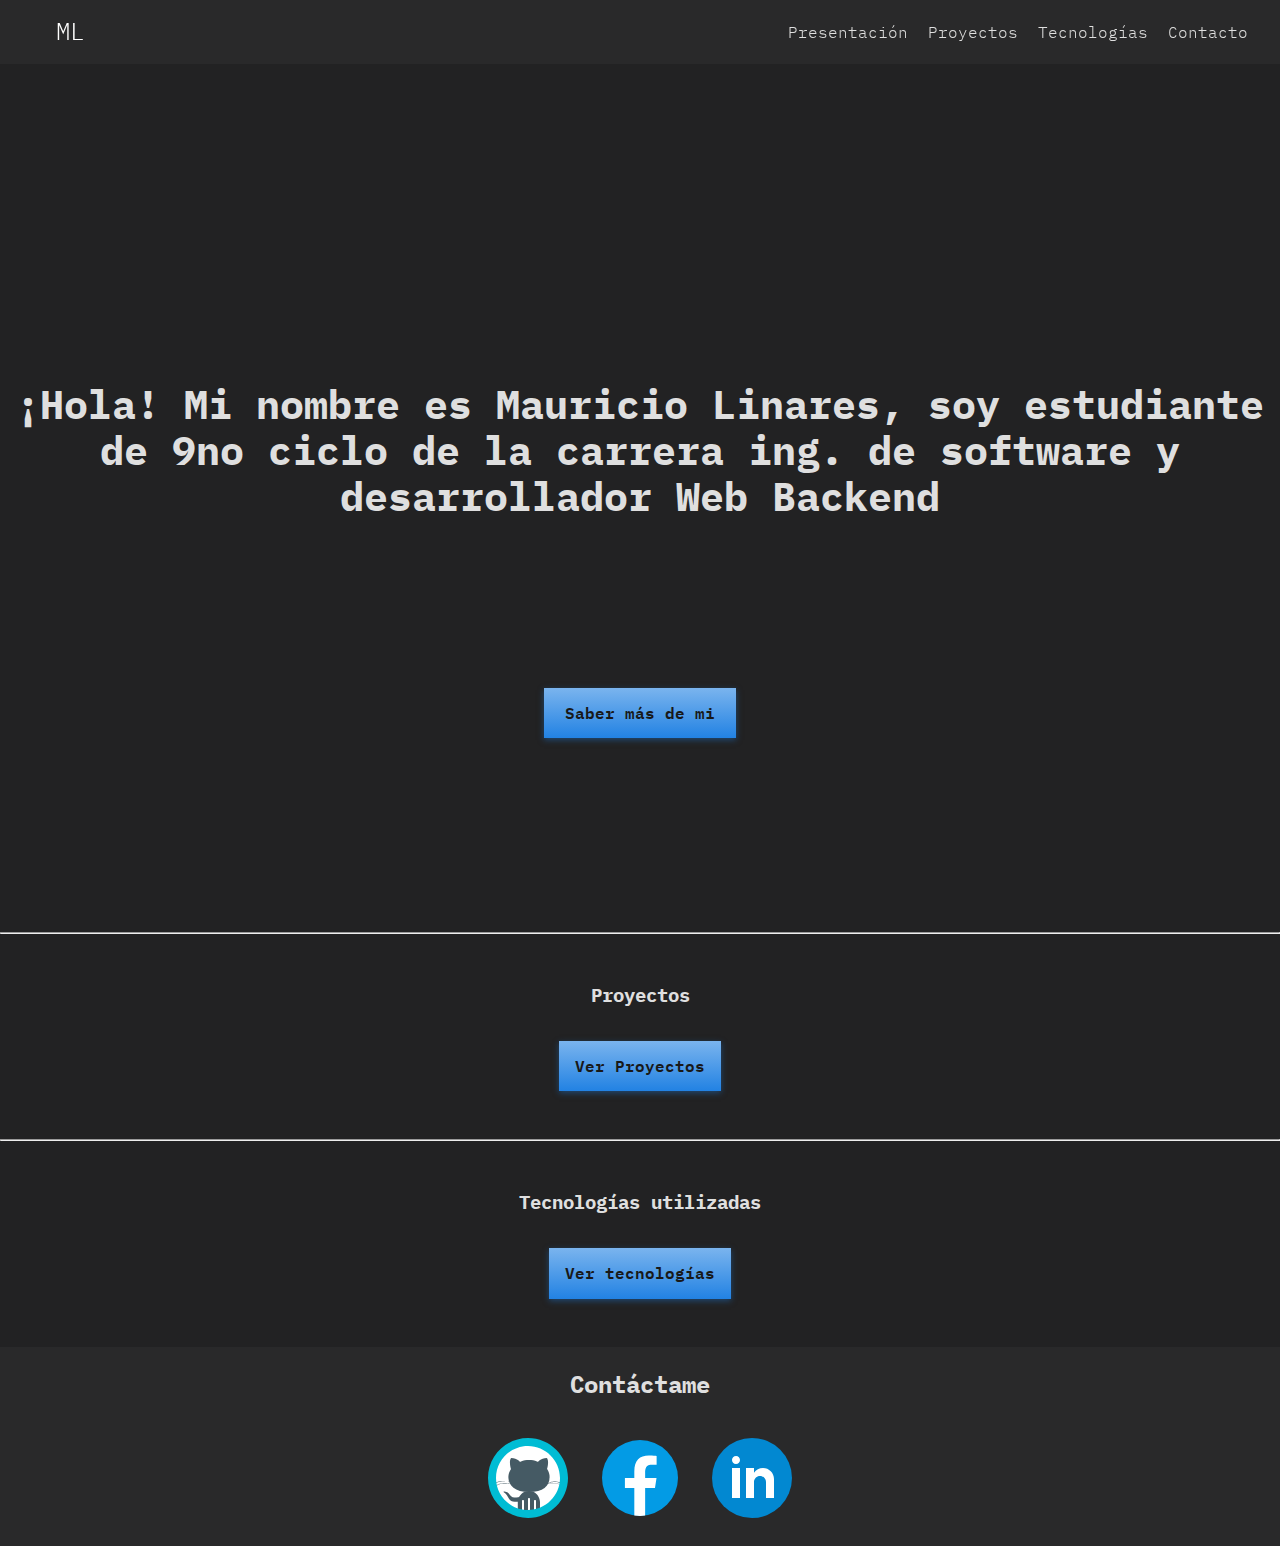
<file: index.html>
<!DOCTYPE html>
<html lang="en">
  <head>
    <meta charset="UTF-8" />
    <meta http-equiv="X-UA-Compatible" content="IE=edge" />
    <meta name="viewport" content="width=device-width, initial-scale=1.0" />
    <link rel="icon" href="./resources/img/favicon.svg" />
  <link rel="mask-icon" href="./resources/img/favicon.svg" />
    <link rel="stylesheet" type="text/css" href="vendors/css/normalize.css" />
    <link rel="stylesheet" type="text/css" href="resources/css/style.css" />
    <link
      href="https://fonts.googleapis.com/css2?family=Lato:ital,wght@0,100;0,300;0,400;1,300&display=swap"
      rel="stylesheet"
    />
    <link
      href="https://fonts.googleapis.com/icon?family=Material+Icons"
      rel="stylesheet"
    />
    <title>Mauricio Linares</title>
  </head>

  <!-- HEADER -->
  <body>
    <header class="header">
      <a href="./index.html" class="header__logo">
        <p >ML</p>
      </a>
      <nav class="header__sections-footer">
        <a class="" href="#sections-presentation"> Presentación </a>
        <a class="" href="#sections-projects"> Proyectos </a>
        <a class="" href="#sections-technologies"> Tecnologías </a>
        <a class="" href="#sections-footer"> Contacto </a>
      </nav>
      <div class="header__spacer header__menu">
        <label for="sidebar-check">
          <span class="material-icons"> menu </span>
        </label>
      </div>
      <!-- sidebar -->
      <input id="sidebar-check" type="checkbox" />
      <nav id="sidebar" class="sidebar">
        <button href="#" class="button sidebar__close-icon">
          <label for="sidebar-check">
            <span class="material-icons icon-close"> close </span>
          </label>
        </button>

        <div class="sidebar__items">

          <a
            class="sidebar__item"
            href="#sections-presentation"
            onclick="document.getElementById('sidebar-check').checked = false"
            >Presentación</a
          >
          <a
            class="sidebar__item"
            href="#sections-projects"
            onclick="document.getElementById('sidebar-check').checked = false"
            >Proyectos</a
          >

          <a
            class="sidebar__item"
            href="#sections-technologies"
            onclick="document.getElementById('sidebar-check').checked = false"
            >Tecnologías</a
          >

          <a
            class="sidebar__item"
            href="#sections-footer"
            onclick="document.getElementById('sidebar-check').checked = false"
            >Contacto</a
          >
        </div>
      </nav>
    </header>
    <!-- HERO -->
    <div id = "sections-presentation" class="container hero">
      <h1 class="hero__presentation">
        ¡Hola! Mi nombre es Mauricio Linares, soy estudiante de 9no ciclo de la
        carrera ing. de software y desarrollador Web Backend
      </h1>
      <a class="hero__link button" href="./me.html">
        Saber más de mi
      </a>
    </div>

        <!-- PROJECTS -->
    <hr class="container separator" id="sections-projects" />
    <div class="container projects-section">
      <h3 class="projects-section__title">
        Proyectos
      </h3>   
      <a class="projects-section__link button" href="./projects.html">
        Ver Proyectos
      </a> 
    </div>

    <!-- TECHNOLOGIES -->

    <hr class="container separator" id="sections-technologies" />
    <div class="container technologies-section">
      <h3 class="technologies-section__title">
        Tecnologías utilizadas
      </h3>   
      <a class="technologies-section__link button" href="./technologies.html">
        Ver tecnologías
      </a> 
    </div>

    <!-- FOOTER -->
    
    <footer id="sections-footer" class="container footer">
      <h3 class="footer__title">Contáctame</h3>
      <ul class="footer__body">
        <li>
          <a
            href="https://github.com/Maurck"
            target="_blank"
            class="link__button"
            ><img
              class="link__buttton-image"
              src="resources/img/github_logo.svg"
          /></a>
        </li>
        <li>
          <a
            href="https://www.facebook.com/mau.riccio.3"
            target="_blank"
            class="link__button"
            ><img
              class="link__buttton-image"
              src="resources/img/facebook_logo.svg"
          /></a>
        </li>
        <li>
          <a
            href="https://www.linkedin.com/in/mauricio-linares20/"
            target="_blank"
            class="link__button"
            ><img
              class="link__buttton-image"
              src="resources/img/linkedin_logo.svg"
          /></a>
        </li>
      </ul>
    </footer>
  </body>
</html>
</file>
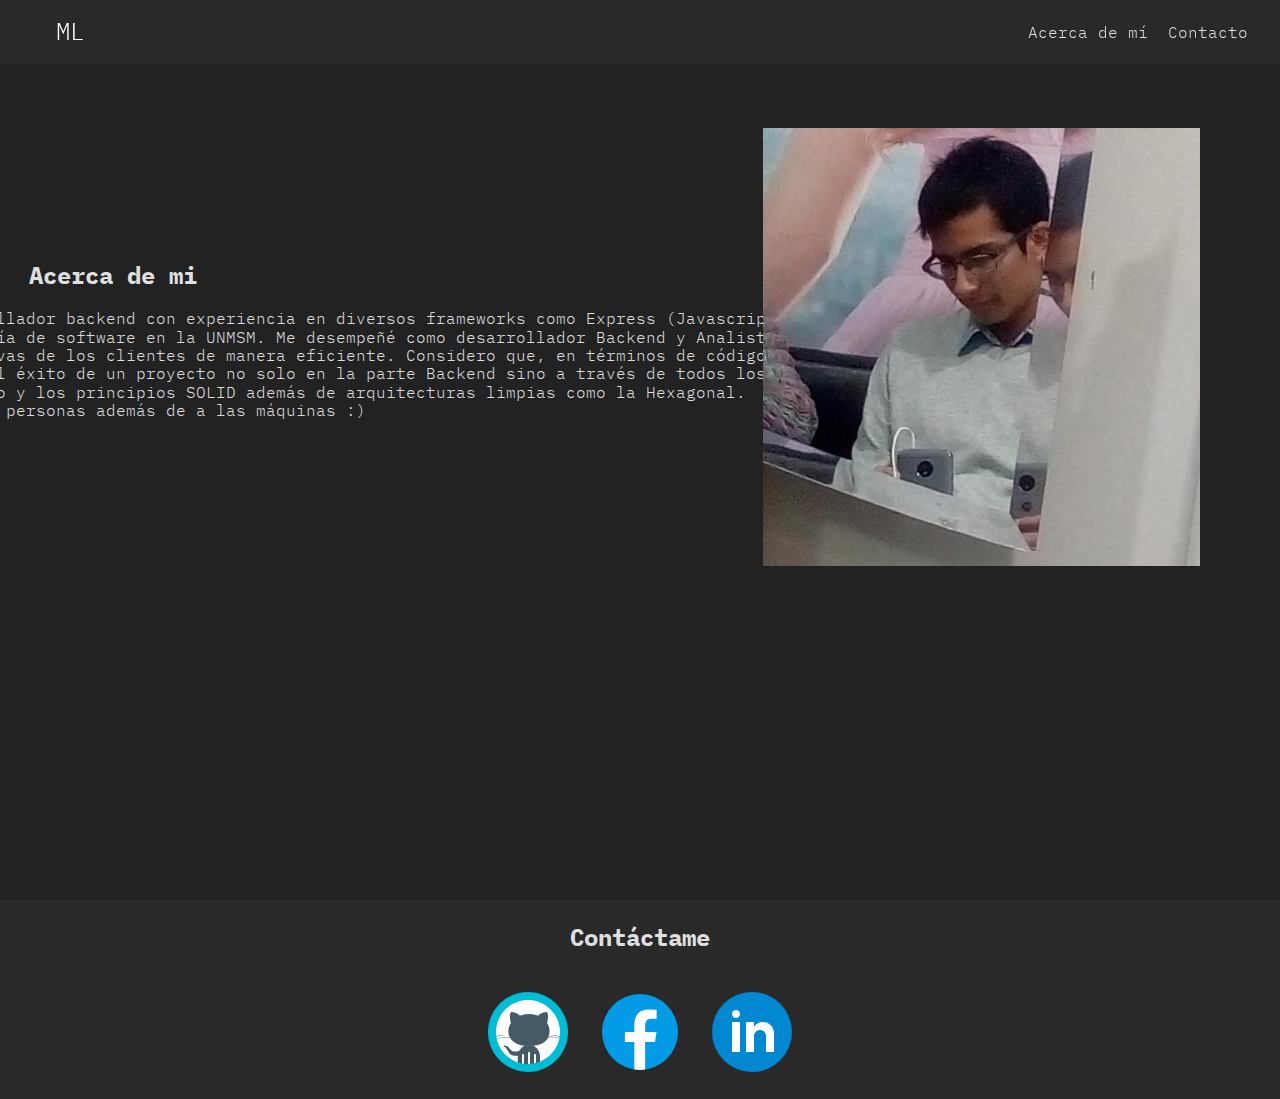
<file: me.html>
<!DOCTYPE html>
<html lang="en">
  <head>
    <meta charset="UTF-8" />
    <meta http-equiv="X-UA-Compatible" content="IE=edge" />
    <meta name="viewport" content="width=device-width, initial-scale=1.0" />
    <link rel="icon" href="./resources/img/favicon.svg" />
    <link rel="mask-icon" href="./resources/img/favicon.svg" />
    <link rel="stylesheet" type="text/css" href="vendors/css/normalize.css" />
    <link rel="stylesheet" type="text/css" href="resources/css/style.css" />
    <link
      href="https://fonts.googleapis.com/css2?family=Lato:ital,wght@0,100;0,300;0,400;1,300&display=swap"
      rel="stylesheet"
    />
    <link
      href="https://fonts.googleapis.com/icon?family=Material+Icons"
      rel="stylesheet"
    />
    <title>Mauricio Linares</title>
  </head>
  <body>
    <header class="header">
      <a href="./index.html" class="header__logo">
        <p>ML</p>
      </a>
      <nav class="header__sections-footer">
        <a class="" href="#sections-about"> Acerca de mí </a>
        <a class="" href="#sections-footer"> Contacto </a>
      </nav>
      <div class="header__spacer header__menu">
        <label for="sidebar-check">
          <span class="material-icons"> menu </span>
        </label>
      </div>
      <!-- sidebar -->
      <input id="sidebar-check" type="checkbox" />
      <nav id="sidebar" class="sidebar">
        <button href="#" class="button sidebar__close-icon">
          <label for="sidebar-check">
            <span class="material-icons icon-close"> close </span>
          </label>
        </button>

        <div class="sidebar__items">
          <a
            class="sidebar__item"
            href="#sections-about"
            onclick="document.getElementById('sidebar-check').checked = false"
            >Acerca de mí</a
          >

          <a
            class="sidebar__item"
            href="#sections-footer"
            onclick="document.getElementById('sidebar-check').checked = false"
            >Contacto</a
          >
        </div>
      </nav>
    </header>
    <main class="container">
      <section id="sections-about" class="biography">
        <img src="./resources/img/yo.jpg" class="biography__image" />
        <div class="biography__info">
          <h2 class="biography__title">Acerca de mi</h2>
          <p class="biography__text">
            Mi nombre es Mauricio Linares, tengo 21 años y soy desarrollador
            backend con experiencia en diversos frameworks como Express
            (Javascript) y Flask (Python). Actualmente estudio al carrera de
            ingeniería de software en la UNMSM. Me desempeñé como desarrollador
            Backend y Analista en la empresa consultora Bitzone cumpliendo con
            las espectativas de los clientes de manera eficiente. Considero que,
            en términos de código, las buenas prácticas y la mantenibilidad son
            claves para el éxito de un proyecto no solo en la parte Backend sino
            a través de todos los aspectos del mismo, para esto, se aplica
            Patrones de diseño y los principios SOLID además de arquitecturas
            limpias como la Hexagonal. Además me gusta conversar, cantar, bailar
            y entender a las personas además de a las máquinas :)
          </p>
        </div>
      </section>
    </main>
    <footer id="sections-footer" class="container footer">
      <h3 class="footer__title">Contáctame</h3>
      <ul class="footer__body">
        <li>
          <a
            href="https://github.com/Maurck"
            target="_blank"
            class="link__button"
            ><img
              class="link__buttton-image"
              src="resources/img/github_logo.svg"
          /></a>
        </li>
        <li>
          <a
            href="https://www.facebook.com/mau.riccio.3"
            target="_blank"
            class="link__button"
            ><img
              class="link__buttton-image"
              src="resources/img/facebook_logo.svg"
          /></a>
        </li>
        <li>
          <a
            href="https://www.linkedin.com/in/mauricio-linares20/"
            target="_blank"
            class="link__button"
            ><img
              class="link__buttton-image"
              src="resources/img/linkedin_logo.svg"
          /></a>
        </li>
      </ul>
    </footer>
  </body>
</html>
</file>
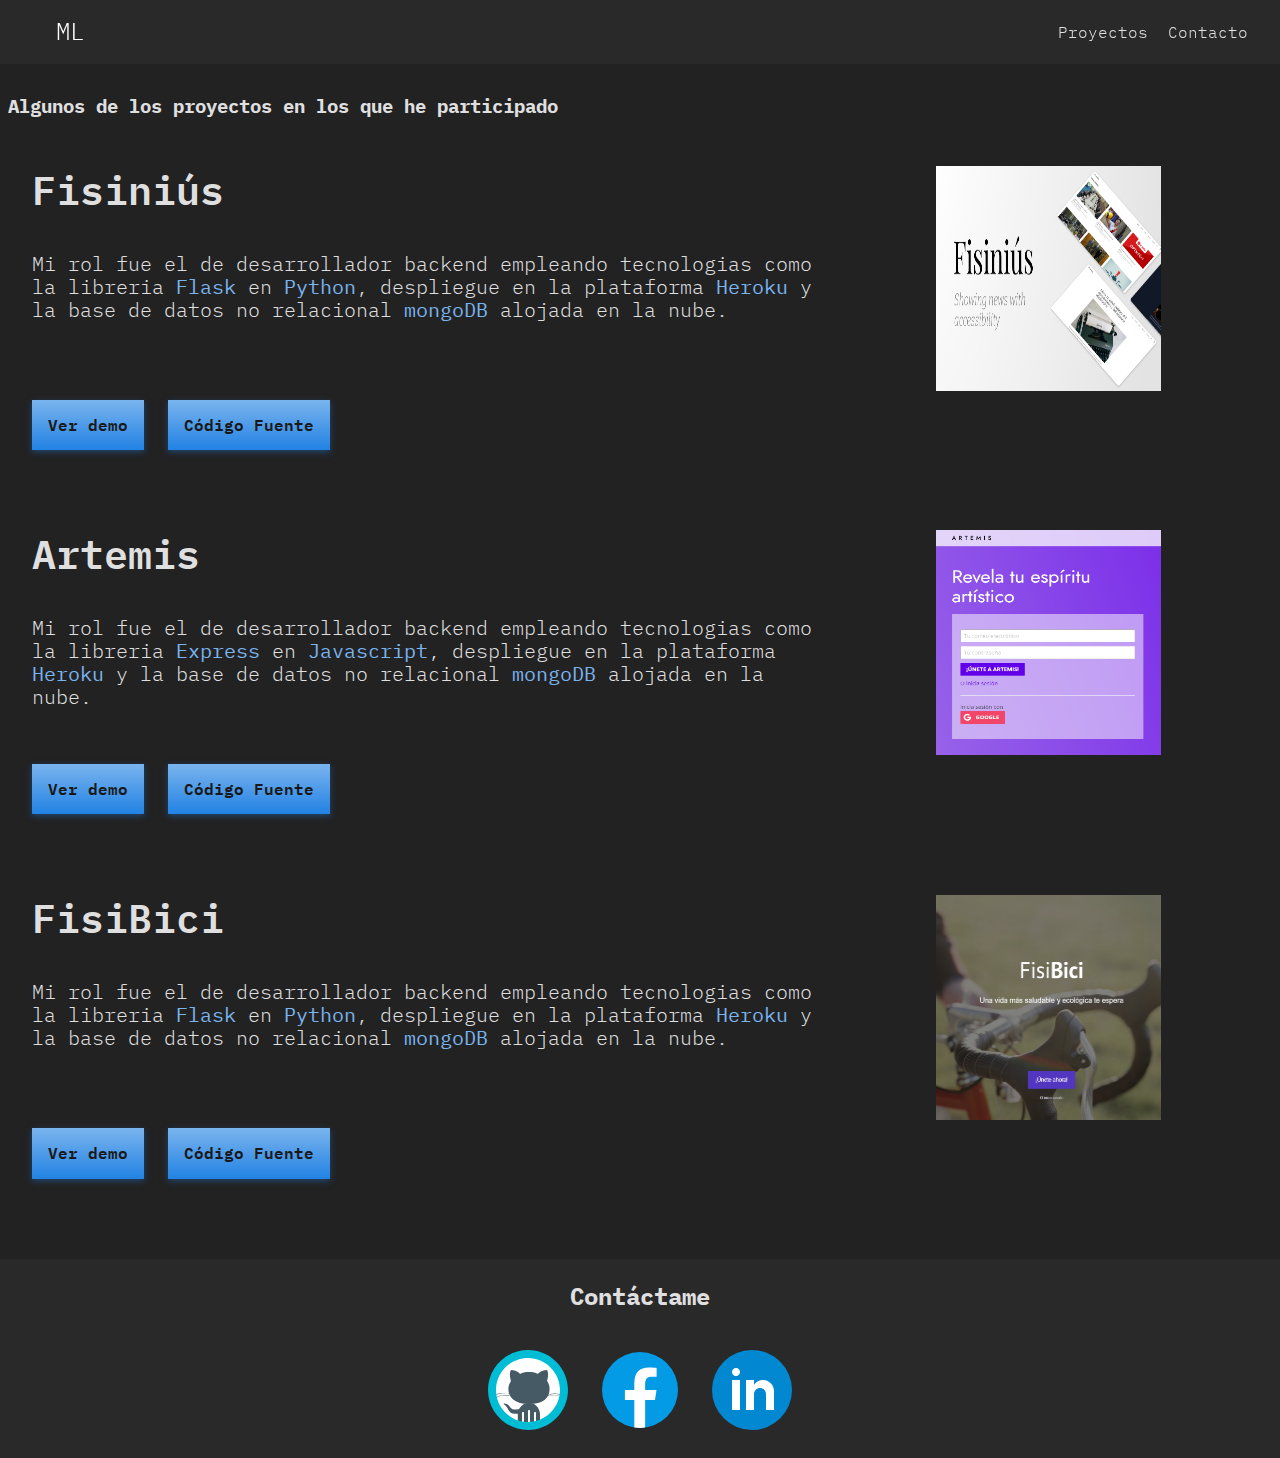
<file: projects.html>
<!DOCTYPE html>
<html lang="en">
  <head>
    <meta charset="UTF-8" />
    <meta http-equiv="X-UA-Compatible" content="IE=edge" />
    <meta name="viewport" content="width=device-width, initial-scale=1.0" />
    <link rel="icon" href="./resources/img/favicon.svg" />
  <link rel="mask-icon" href="./resources/img/favicon.svg" />
    <link rel="stylesheet" type="text/css" href="vendors/css/normalize.css" />
    <link rel="stylesheet" type="text/css" href="resources/css/style.css" />
    <link
      href="https://fonts.googleapis.com/css2?family=Lato:ital,wght@0,100;0,300;0,400;1,300&display=swap"
      rel="stylesheet"
    />
    <link
      href="https://fonts.googleapis.com/icon?family=Material+Icons"
      rel="stylesheet"
    />
    <title>Mauricio Linares</title>
  </head>

  <!-- HEADER -->
  <body>
    <header class="header">
      <a href="./index.html" class="header__logo">
        <p >ML</p>
      </a>
      <nav class="header__sections-footer">
        <a class="" href="#sections-projects"> Proyectos </a>
        <a class="" href="#sections-footer"> Contacto </a>
      </nav>
      <div class="header__spacer header__menu">
        <label for="sidebar-check">
          <span class="material-icons"> menu </span>
        </label>
      </div>
      <!-- sidebar -->
      <input id="sidebar-check" type="checkbox" />
      <nav id="sidebar" class="sidebar">
        <button href="#" class="button sidebar__close-icon">
          <label for="sidebar-check">
            <span class="material-icons icon-close"> close </span>
          </label>
        </button>

        <div class="sidebar__items">
          <a
            class="sidebar__item"
            href="#sections-projects"
            onclick="document.getElementById('sidebar-check').checked = false"
            >Proyectos</a
          >

          <a
            class="sidebar__item"
            href="#sections-footer"
            onclick="document.getElementById('sidebar-check').checked = false"
            >Contacto</a
          >
        </div>
      </nav>
    </header>
    <!-- PROJECTS -->
    <div id="sections-projects" class="container projects">
      <h3 class="projects__title">
        Algunos de los proyectos en los que he participado
      </h3>

      <div class="project">
        <div class="project__body">
          <div class="project__info">
            <h3 class="project__title">Fisiniús</h3>
            <img src="resources/img/fisinius.jpg" class="project__image" />
            <p class="project__description">
              Mi rol fue el de desarrollador backend empleando tecnologias como
              la libreria
              <strong class="project__description--highlighted">Flask</strong>
              en
              <strong class="project__description--highlighted">Python</strong>,
              despliegue en la plataforma
              <strong class="project__description--highlighted">Heroku</strong>
              y la base de datos no relacional
              <strong class="project__description--highlighted">mongoDB</strong>
              alojada en la nube.
            </p>
          </div>
        </div>
        <div class="project__footer">
          <a
            href="https://fisinius.netlify.app/"
            target="_blank"
            class="project__link button"
            >Ver demo</a
          >

          <a
            href="https://github.com/Maurck/fisinius"
            target="_blank"
            class="project__link button"
            >Código Fuente</a
          >
        </div>
      </div>

      <div class="project">
        <div class="project__body">
          <div class="project__info">
            <h3 class="project__title">Artemis</h3>
            <img src="resources/img/artemis.jpg" class="project__image" />
            <p class="project__description">
              Mi rol fue el de desarrollador backend empleando tecnologias como
              la libreria
              <strong class="project__description--highlighted">Express</strong>
              en
              <strong class="project__description--highlighted"
                >Javascript</strong
              >, despliegue en la plataforma
              <strong class="project__description--highlighted">Heroku</strong>
              y la base de datos no relacional
              <strong class="project__description--highlighted">mongoDB</strong>
              alojada en la nube.
            </p>
          </div>
        </div>
        <div class="project__footer">
          <a
            href="https://artemis-art.netlify.app/"
            target="_blank"
            class="project__link button"
            >Ver demo</a
          >
          <a
            href="https://github.com/Maurck/Artemis-backend"
            target="_blank"
            class="project__link button"
            >Código Fuente</a
          >
        </div>
      </div>

      <div class="project">
        <div class="project__body">
          <div class="project__info">
            <h3 class="project__title">FisiBici</h3>
            <img src="resources/img/fisibici.jpg" class="project__image" />
            <p class="project__description">
              Mi rol fue el de desarrollador backend empleando tecnologias como
              la libreria
              <strong class="project__description--highlighted">Flask</strong>
              en
              <strong class="project__description--highlighted">Python</strong>,
              despliegue en la plataforma
              <strong class="project__description--highlighted">Heroku</strong>
              y la base de datos no relacional
              <strong class="project__description--highlighted">mongoDB</strong>
              alojada en la nube.
            </p>
          </div>
        </div>
        <div class="project__footer">
          <a
            href="https://fisi-bici.herokuapp.com/"
            target="_blank"
            class="project__link button"
            >Ver demo</a
          >
          <a
            href="https://github.com/Maurck/FisiBici"
            target="_blank"
            class="project__link button"
            >Código Fuente</a
          >
        </div>
      </div>
    </div>

    <!-- FOOTER -->
    
    <footer id="sections-footer" class="container footer">
      <h3 class="footer__title">Contáctame</h3>
      <ul class="footer__body">
        <li>
          <a
            href="https://github.com/Maurck"
            target="_blank"
            class="link__button"
            ><img
              class="link__buttton-image"
              src="resources/img/github_logo.svg"
          /></a>
        </li>
        <li>
          <a
            href="https://www.facebook.com/mau.riccio.3"
            target="_blank"
            class="link__button"
            ><img
              class="link__buttton-image"
              src="resources/img/facebook_logo.svg"
          /></a>
        </li>
        <li>
          <a
            href="https://www.linkedin.com/in/mauricio-linares20/"
            target="_blank"
            class="link__button"
            ><img
              class="link__buttton-image"
              src="resources/img/linkedin_logo.svg"
          /></a>
        </li>
      </ul>
    </footer>
  </body>
</html>
</file>
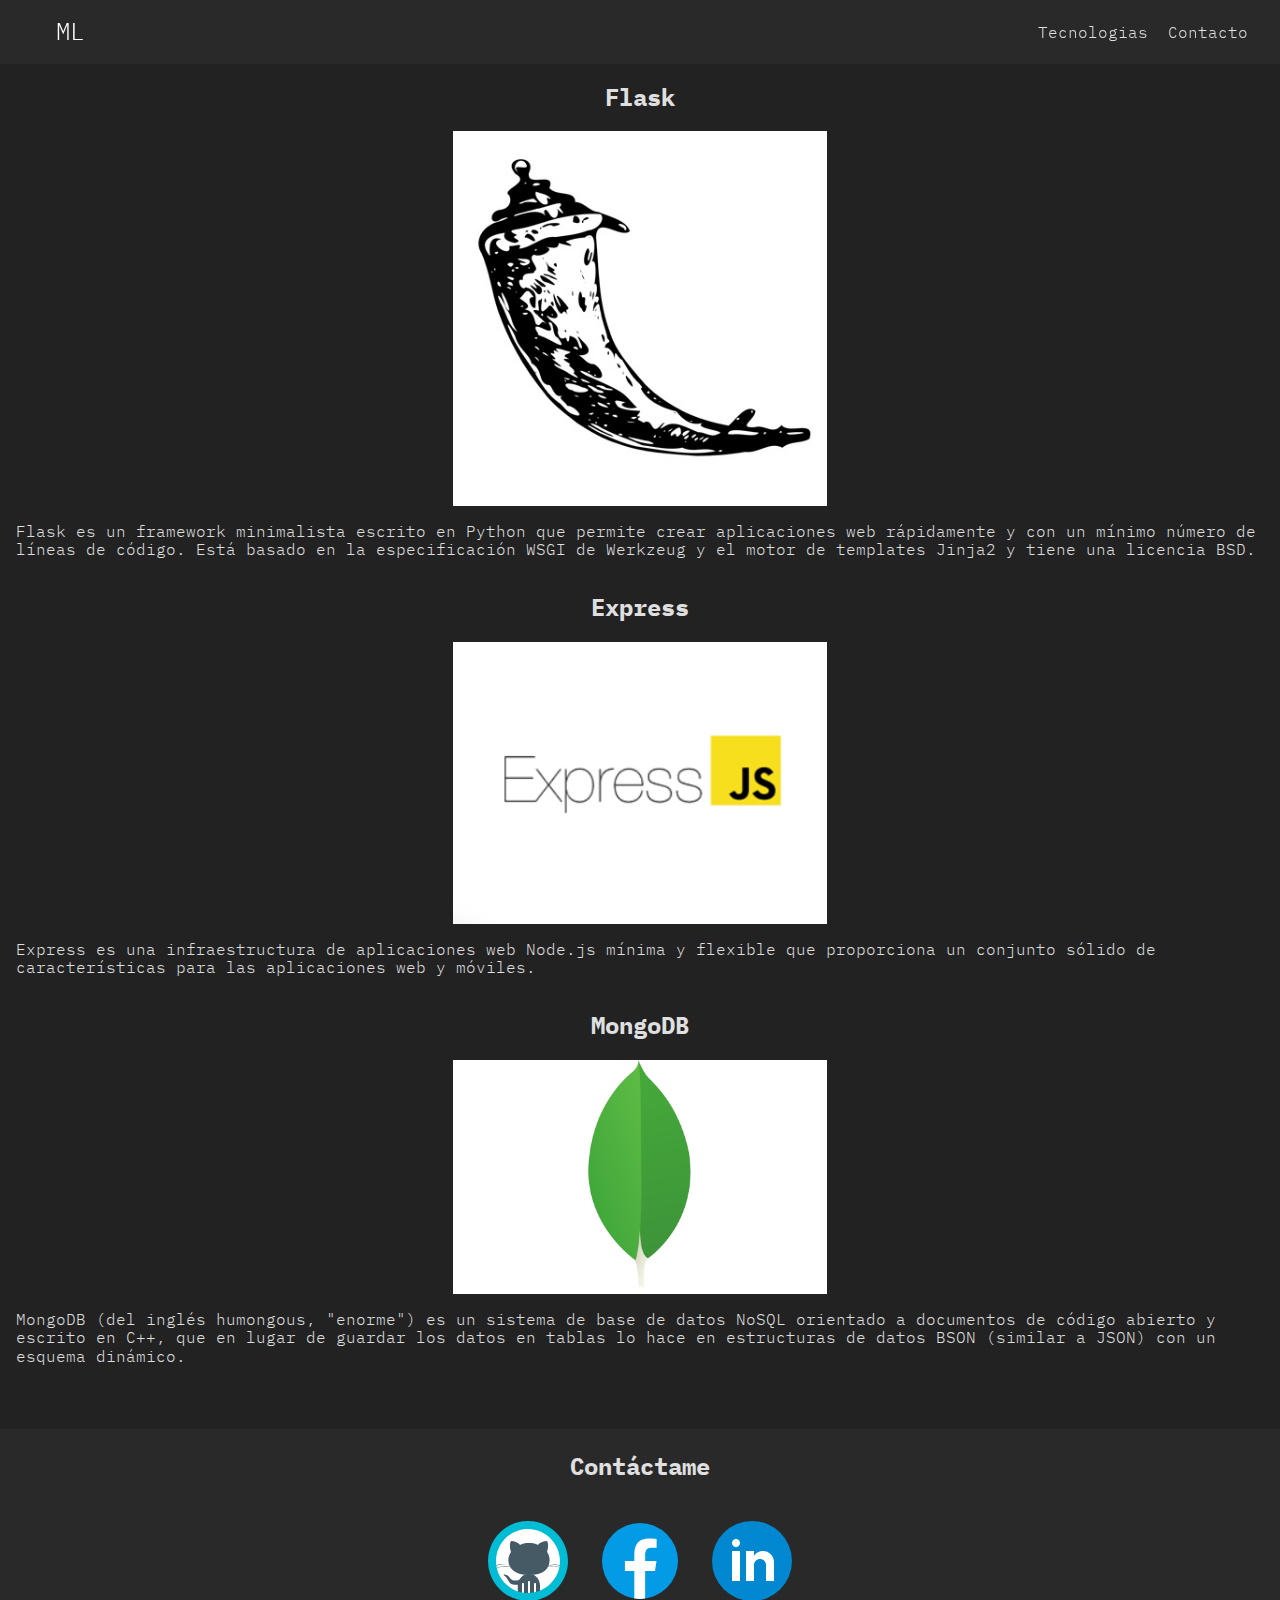
<file: technologies.html>
<!DOCTYPE html>
<html lang="en">
  <head>
    <meta charset="UTF-8" />
    <meta http-equiv="X-UA-Compatible" content="IE=edge" />
    <meta name="viewport" content="width=device-width, initial-scale=1.0" />
    <link rel="icon" href="./resources/img/favicon.svg" />
    <link rel="mask-icon" href="./resources/img/favicon.svg" />
    <link rel="stylesheet" type="text/css" href="vendors/css/normalize.css" />
    <link rel="stylesheet" type="text/css" href="resources/css/style.css" />
    <link
      href="https://fonts.googleapis.com/css2?family=Lato:ital,wght@0,100;0,300;0,400;1,300&display=swap"
      rel="stylesheet"
    />
    <link
      href="https://fonts.googleapis.com/icon?family=Material+Icons"
      rel="stylesheet"
    />
    <title>Mauricio Linares</title>
  </head>
  <body>
    <header class="header">
      <a href="./index.html" class="header__logo">
        <p>ML</p>
      </a>
      <nav class="header__sections-footer">
        <a class="" href="#sections-technologies"> Tecnologias </a>
        <a class="" href="#sections-footer"> Contacto </a>
      </nav>
      <div class="header__spacer header__menu">
        <label for="sidebar-check">
          <span class="material-icons"> menu </span>
        </label>
      </div>
      <!-- sidebar -->
      <input id="sidebar-check" type="checkbox" />
      <nav id="sidebar" class="sidebar">
        <button href="#" class="button sidebar__close-icon">
          <label for="sidebar-check">
            <span class="material-icons icon-close"> close </span>
          </label>
        </button>

        <div class="sidebar__items">
          <a
            class="sidebar__item"
            href="#sections-technologies"
            onclick="document.getElementById('sidebar-check').checked = false"
            >Tecnologias</a
          >

          <a
            class="sidebar__item"
            href="#sections-footer"
            onclick="document.getElementById('sidebar-check').checked = false"
            >Contacto</a
          >
        </div>
      </nav>
    </header>
    <main class="container">
      <section id="sections-technologies" class="tech-stack">
        <div class="technologies-used">
          <div class="technology">
            <h2 class="technology__title">Flask</h2>
            <img
              src="./resources/img/flask.jpg"
              alt=""
              class="technology__image"
            />
            <p class="technology__description">
              Flask es un framework minimalista escrito en Python que permite
              crear aplicaciones web rápidamente y con un mínimo número de
              líneas de código. Está basado en la especificación WSGI de
              Werkzeug y el motor de templates Jinja2 y tiene una licencia BSD.
            </p>
          </div>

          <div class="technology">
            <h2 class="technology__title">Express</h2>
            <img
              src="./resources/img/express.jpg"
              alt=""
              class="technology__image"
            />
            <p class="technology__description">
              Express es una infraestructura de aplicaciones web Node.js mínima
              y flexible que proporciona un conjunto sólido de características
              para las aplicaciones web y móviles.
            </p>
          </div>

          <div class="technology">
            <h2 class="technology__title">MongoDB</h2>
            <img
              src="./resources/img/mongodb.jpg"
              alt=""
              class="technology__image"
            />
            <p class="technology__description">
              MongoDB (del inglés humongous, "enorme") es un sistema de base de
              datos NoSQL orientado a documentos de código abierto y escrito en
              C++, que en lugar de guardar los datos en tablas lo hace en
              estructuras de datos BSON (similar a JSON) con un esquema
              dinámico.
            </p>
          </div>
        </div>
      </section>
    </main>
    <footer id="sections-footer" class="container footer">
      <h3 class="footer__title">Contáctame</h3>
      <ul class="footer__body">
        <li>
          <a
            href="https://github.com/Maurck"
            target="_blank"
            class="link__button"
            ><img
              class="link__buttton-image"
              src="resources/img/github_logo.svg"
          /></a>
        </li>
        <li>
          <a
            href="https://www.facebook.com/mau.riccio.3"
            target="_blank"
            class="link__button"
            ><img
              class="link__buttton-image"
              src="resources/img/facebook_logo.svg"
          /></a>
        </li>
        <li>
          <a
            href="https://www.linkedin.com/in/mauricio-linares20/"
            target="_blank"
            class="link__button"
            ><img
              class="link__buttton-image"
              src="resources/img/linkedin_logo.svg"
          /></a>
        </li>
      </ul>
    </footer>
  </body>
</html>
</file>
<file: resources/css/style.css>
@import url('https://fonts.googleapis.com/css2?family=IBM+Plex+Mono:wght@400;600&family=Rajdhani&display=swap');

* {
    box-sizing: border-box;
}

html {
    background: #222223;
    color: #DFDFDF;
    font-family: 'IBM Plex Mono', monospace;
    font-weight: 300;
    text-rendering: optimizeLegibility;
    scroll-padding-top: 4rem;
    box-sizing: border-box;
}
  
*,
*::before,
*::after {
box-sizing: inherit;
}

.button {
    padding: 1rem;
    background: linear-gradient(180deg, #7AB4EE 0%, #2282E3 100%);
    box-shadow: 0px 2px 6px rgba(29, 111, 194, 0.5);
    border: none;
    font-family: 'IBM Plex Mono', monospace;
    font-weight: 600;
    text-align: center;
    color: #181818; 
    cursor: pointer;
    text-decoration: none;
}

.container {
    margin: 0 auto;
    max-width: 1280px;
}

.header {
    z-index: 1;
    width: 100%;
    position: fixed;
    background:#2a2a2bea;
    align-items: center;
    display: flex;
    justify-content: space-between;
}

@media(min-width:768px){
    .header {
        height: 4rem;
        padding: 0 2rem;
        font-size: 1rem;
    }
}

.header__logo {
    font-size: 1.5em;
    padding: 0 1.5rem;
    text-decoration: none;
    color: white;
}

.header__sections-footer {
    display: none;
}

@media(min-width:768px){
    .header__sections-footer {
        display: flex;
        gap: 1.25rem;
    }
}

.header__sections-footer a{
    text-decoration: none;
    color: #DFDFDF;
}

.header__sections-footer a:hover {
    color: #7AB4EE;
} 

.header__spacer {
    width: 4rem;
    height: 4rem;
    display: flex;
    align-items: center;
    justify-content: center;
}

@media(min-width:768px){
    .header__spacer {
        display: none;
    }
}

.header__menu {

}

.sidebar {
    position: fixed;
    right: -100%;
    top: 0;
    width: 100%;
    display: flex;
    flex-direction: column;
    height: 100vh;
    background: #2a2a2b;
    transition: all 0.5s ease;
    z-index: 2;
    align-items: flex-end;
}

@media(min-width:768px) {
    .sidebar {
        display: none;
    }
}

.sidebar__title {
    display: flex;
    justify-content: space-between;
    align-items: center;
    font-size: 1.25rem;
    padding-left: 1rem;
}

.sidebar__close-icon {
    margin-top: 1rem;
    margin-right: 1rem;
    width: 4rem;
    height: 4rem;
    text-align: center;
    background-color: transparent;
    border: none;
    color: #DFDFDF;
}

.icon-close {
    transform: scale(2);
}

.sidebar__items {
    font-weight: bold;
    display: flex;
    flex-direction: column;
    align-self: center;
    align-items: center;
    height: 100%;
    justify-content: space-evenly;
    font-size: 48px;
}

.sidebar__item {
    color: #DFDFDF;
    padding: 1rem 0;
    cursor: pointer;
    text-decoration: none;
    font-size: 1.5rem;
}

#sidebar-check {
    display: none;
}

#sidebar-check:checked ~ .sidebar {
    right: 0;
}

.hero {
    height: 100vh;
    display: flex;
    align-items: center;
    position: relative;
}

.hero__link {
    position: absolute;
    bottom: 5%;
    left: 0; 
    right: 0; 
    margin-left: auto; 
    margin-right: auto; 
    text-align: center;
    width: 12rem;
}

@media(min-width:768px) {
    .hero__link {
        bottom: 18%;
    }
}

.hero__presentation {
    text-align: center;
    font-size: 1.8rem;
    margin: auto 2rem;
}

@media(min-width:768px){
    .hero__presentation {
        text-align: center;
        font-size: 2.5rem;
        margin: inherit;
    }
}

.separator {
    margin: 2rem auto;

}

.projects {
    display: flex;
    flex-direction: column;
    margin-bottom: 3rem;
    padding-top: 6rem;
    gap: 1rem;
}

.projects-section {
    display: flex;
    flex-direction: column;
    margin-bottom: 3rem;
    gap: 1rem;
}

.projects-section__title {
    text-align: center;
    padding: 0 0.5rem;
}

.projects-section__link {
    margin: auto;
}

.project {
    margin: 2rem;
    display: flex;
    justify-content: space-between;
    gap: 1rem;
    flex-direction: column;
}

@media(min-width:768px){
    .project {
        gap: 0.5rem;
    }
}

.project__body {
    display: flex;
    gap: 1rem;
    flex-direction: column-reverse;
}

@media(min-width:768px){
    .project__body {
        flex-direction: row;
    }
}

.project__info {
    display: flex;
    flex-direction: column;
    font-size: 1.25rem;
    gap: 1rem;
}

@media(min-width:768px){
    .project__info {
        display: grid;
        grid-template-rows: 1fr 2fr;
        grid-template-columns: 2fr 1fr;

    }
}

.project__title {
    margin: 0;
    font-weight: 600;
    font-size: 2rem;
}

@media(min-width:768px){
    .project__title {
        margin: unset;
        margin-bottom: 1.5rem;   
        font-size: 2.5rem;
    }
}

.project__description {
    margin: 0 1rem;
    font-size: 1rem;
}

@media(min-width:768px){
    .project__description {
        margin: unset;
        font-size: unset;
    }
}

.project__description--highlighted {
    color: #7AB4EE;
}

.project__image {
    width: 225px;
    height: 225px;
    align-self: center;
}

@media(min-width:768px){
    .project__image {
        align-self: unset;
        grid-row-start: 1;
        grid-row-end: 3;
        grid-column-start: 2;
        grid-column-end: 3;
        align-self: center;
        margin: 0 auto;
    }
}

.project__footer {
    display: flex;
    gap: 1.5rem;
    justify-content: center;
}

@media(min-width:768px){
    .project__footer {
        justify-content: flex-start;
        
    }
}

.project__link {
}

.project__link:hover {
    background: linear-gradient(180deg, #2282E3 0%, #7AB4EE 100%);
}

.footer {
    display: flex;
    justify-content: space-between;
    flex-direction: column;   
    background-color: #2a2a2bea;
}

@media (min-width: 768px) {
    .footer {
        max-width: none;
    }
}

.footer__title {
    text-align: center;
    margin-bottom: 1rem;
    font-size: 1.5rem;
}

.footer__body {
    text-align: center;
    gap: 1rem;
    display: flex;
    align-items: center;
    justify-content: center;
    list-style-type: none;
    padding: 0;
}

.link__buttton-image {
    width: 5rem;
    height: 5rem;
}

@media(min-width:768px){
    .link__buttton-image {
        width: 6rem;
        height: 6rem;
    }  
}

.projects__title {
    margin: 0 0.5rem;
}

.biography {
    display: flex;
    flex-direction: column;
    align-items: center;
    margin: 0 1rem;
}

@media(min-width:768px) {
    .biography {
        padding-top: 4rem;
        flex-direction: row-reverse;
        gap: 1rem;
    }
}

.biography__info {
    margin-bottom: 1rem;
}

@media(min-width:768px) {
    .biography__info {
        flex: 2 1 auto;
    }
}

.biography__image {
    margin-top: 6rem;
    width: 50%;     
}

@media(min-width:768px) {
    .biography__image {
        align-self: flex-start;
        margin: 4rem;
        width: 35%;
        flex: 1 1 auto;
    }
}

@media(min-width: 768px) {
    .biography__title {
        text-align: center;
    }
}

@media(min-width: 1024px) {
    .biography__text {
        /* text-align: center; */
        margin: 1rem calc(50ch - 55%);
    }
}

.technologies-section {
    display: flex;
    flex-direction: column;
    margin-bottom: 3rem;
    gap: 1rem;
}

.technologies-section__title {
    text-align: center;
}

.technologies-section__link {
    margin: auto;
}

main {
    min-height: 100vh;
}

.tech-stack {
    display: flex;
    flex-direction: column;
    align-items: center;
    margin: 0 1rem;
    padding-bottom: 3rem;
}

.technology {
    display: flex;
    flex-direction: column;
    align-items: center;
}

.technologies-used {
    margin-top: 4rem;
}

.technology__title {
    text-align: center;
}

.technology__image {
    width: 50%;
    height: 50%;
}

@media(min-width:768px) {
    .technology__image {
        width: 30%;
        height: 30%;
    }
}
</file>
